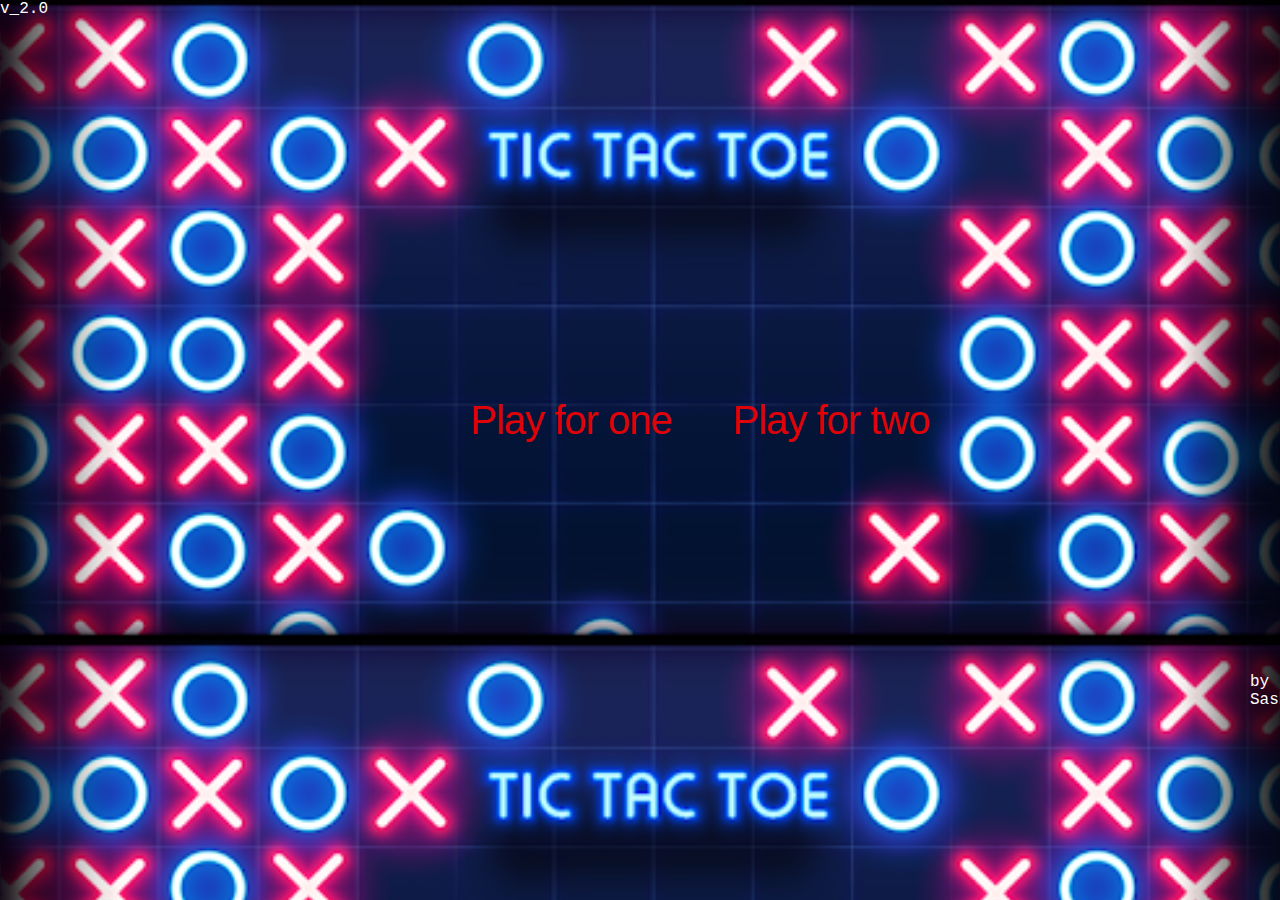
<file: index.html>
<!DOCTYPE html>
<html lang="en">
<head>
    <meta charset="UTF-8">
    <meta name="viewport" content="width=device-width, initial-scale=1.0">
    <title>TicTacToe</title>
    <link rel="shortcut icon" href="IMG/favicon.png">
    <link rel="stylesheet" href="all.css">
    <link rel="stylesheet" href="button.css">
</head>
<body id="b">

    <a href = "for one player.html" id = "playbo" class="fciA navItem"><span class="fciSpan">Play for one</span></a>
    <a href = "for two players.html" id = "playbt" class="fciA navItem"><span class="fciSpan">Play for two</span></a>
    <script src="home.js"></script>
    <span id="v">v_2.0</span>
    <span id="by">by Sasha2319</span>
</body>
</html>
</file>
<file: all.css>
#v{
    position: absolute;
    top: 0px;
    left: 0px;
    color:white;
    font-family: 'Courier New';
}
#by{
    position: absolute;
    top: 673px;
    left: 1250px;
    color:white;
    font-family: 'Courier New';
}
</file>
<file: button.css>
body{
  background: url('IMG/BGhome.png');
  background-size: cover;
}

#playbo {
  position: absolute;
  left:470px;
    top:400px;
}

#playbt {
  position: absolute;
    
    left:730px;
    top:400px;
}

a.fciA {
    
    
    font-family:arial;
    font-size: 40px;
    line-height: 40px;
    letter-spacing: -1px;
    text-decoration: none;
    text-align:center;
    display:block;
    width:202px;
    color: rgba(255, 0, 0, 0.884);
    
    -webkit-transition: color 0.2s;
    -moz-transition: color 0.2s;
    -o-transition: color 0.2s;
    transition: color 0.2s;
  }
  a.fciA:hover {
    color: #ff0000;
    background:rgba(0,0,0,0.1);
  }
  a.fciA:after {
    left: -20px;
    -webkit-transition-property: left, opacity, top;
    -moz-transition-property: left, opacity, top;
    -o-transition-property: left, opacity, top;
    transition-property: left, opacity, top;
    -webkit-transition-duration: .2s, .2s, .2s;
    -moz-transition-duration: .2s, .2s, .2s;
    -o-transition-duration: .2s, .2s, .2s;
    transition-duration: .2s, .2s, .2s;
    content: "";
    width: 12px;
    height: 12px;
    background: transparent;
    position: absolute;
    border-left: 5px solid #ff0000;
    border-top: 5px solid #ff0000;
    top: -22px;
    opacity: 0;
  }
  a.fciA:hover:after {
    left: -10px;
    top: -12px;
    opacity: 1;
  }
  a.fciA:before {
    right: -20px;
    -webkit-transition-property: right, opacity, top;
    -moz-transition-property: right, opacity, top;
    -o-transition-property: right, opacity, top;
    transition-property: right, opacity, top;
    -webkit-transition-duration: .2s, .2s, .2s;
    -moz-transition-duration: .2s, .2s, .2s;
    -o-transition-duration: .2s, .2s, .2s;
    transition-duration: .2s, .2s, .2s;
    content: "";
    width: 12px;
    height: 12px;
    background: transparent;
    position: absolute;
    border-right: 5px solid #ff0000;
    border-top: 5px solid #ff0000;
    top: -22px;
    opacity: 0;
  }
  a.fciA:hover:before {
    right: -10px;
    top: -12px;
    opacity: 1;
  }
  .fciSpan:after {
    left: -20px;
    -webkit-transition-property: left, opacity, bottom;
    -moz-transition-property: left, opacity, bottom;
    -o-transition-property: left, opacity, bottom;
    transition-property: left, opacity, bottom;
    -webkit-transition-duration: .2s, .2s, .2s;
    -moz-transition-duration: .2s, .2s, .2s;
    -o-transition-duration: .2s, .2s, .2s;
    transition-duration: .2s, .2s, .2s;
    content: "";
    width: 12px;
    height: 12px;
    background: transparent;
    position: absolute;
    border-left: 5px solid #ff0000;
    border-bottom: 5px solid #ff0000;
    bottom: -24px;
    opacity: 0;
  }
  .fciSpan:hover:after {
    left: -10px;
    bottom: -14px;
    opacity: 1;
  }
  .fciSpan:before {
    right: -20px;
    -webkit-transition-property: right, opacity, bottom;
    -moz-transition-property: right, opacity, bottom;
    -o-transition-property: right, opacity, bottom;
    transition-property: right, opacity, bottom;
    -webkit-transition-duration: .2s, .2s, .2s;
    -moz-transition-duration: .2s, .2s, .2s;
    -o-transition-duration: .2s, .2s, .2s;
    transition-duration: .2s, .2s, .2s;
    content: "";
    width: 12px;
    height: 12px;
    background: transparent;
    position: absolute;
    border-right: 5px solid #ff0000;
    border-bottom: 5px solid #ff0000;
    bottom: -24px;
    opacity: 0;
  }
  .fciSpan:hover:before {
    right: -10px;
    bottom: -14px;
    opacity: 1;
  }
</file>
